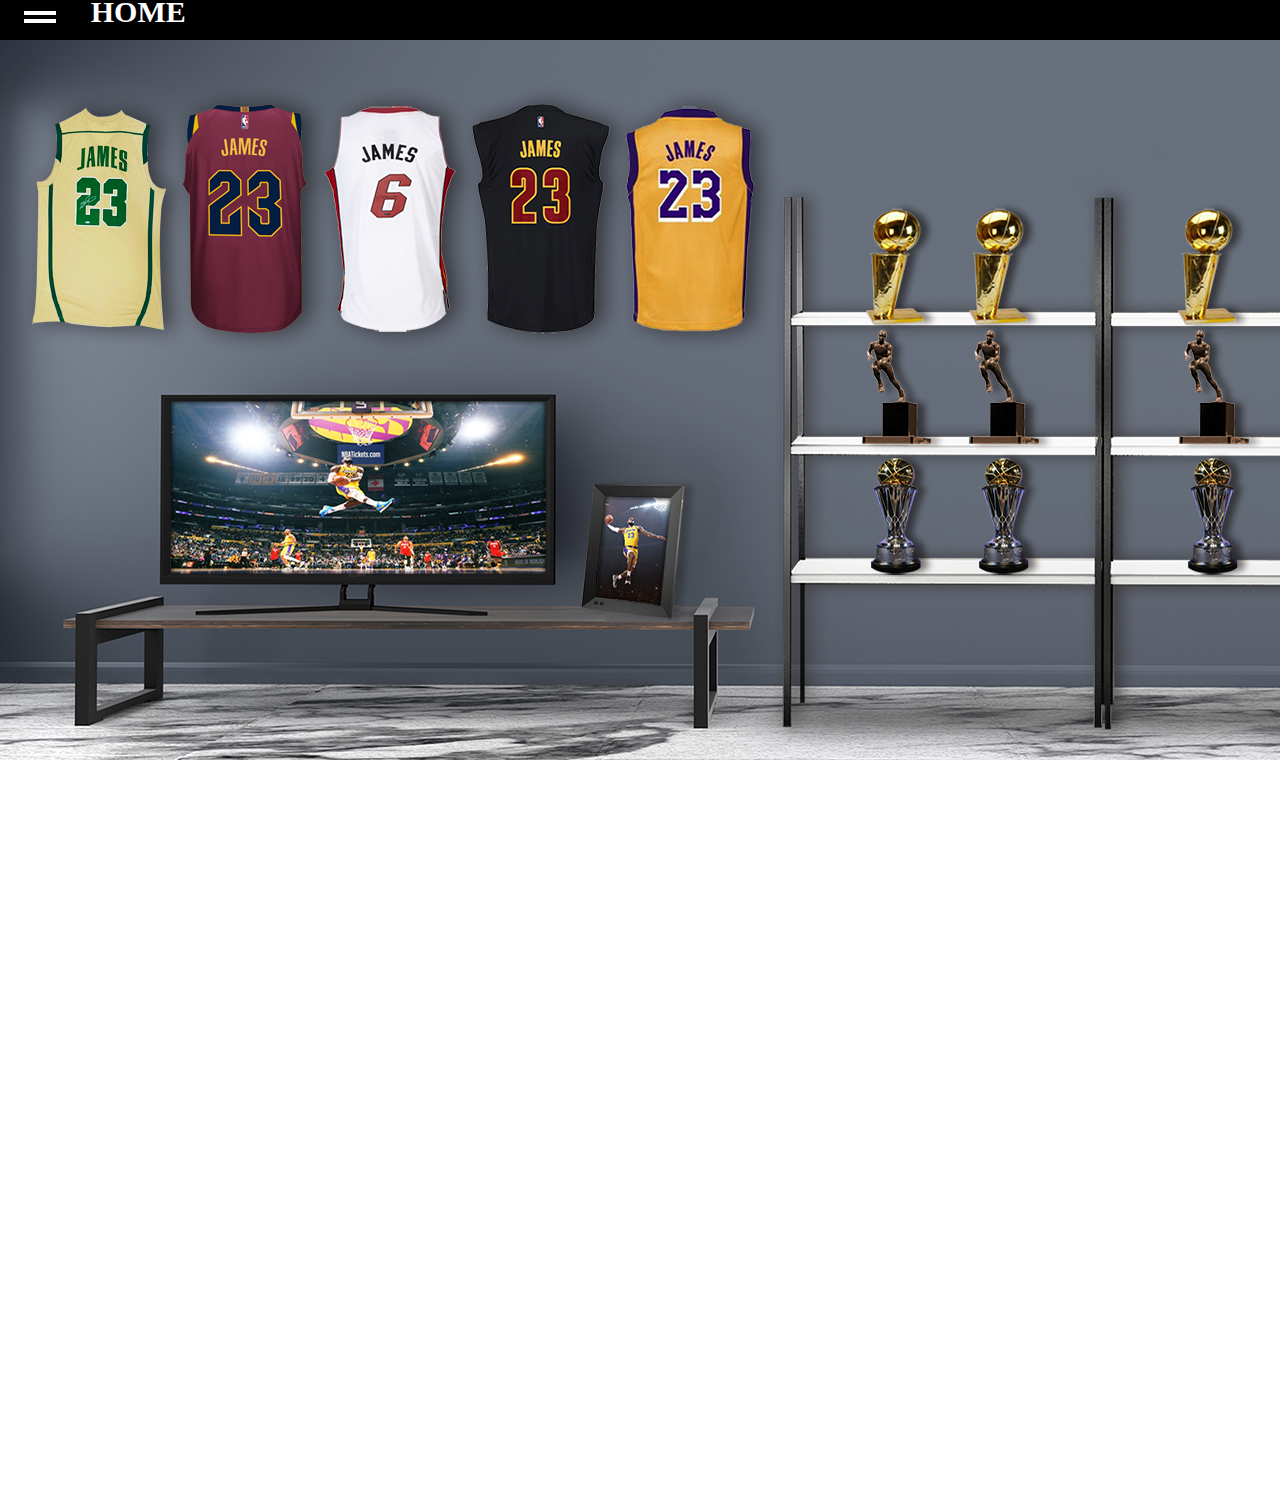
<file: Project/index.html>
<!DOCTYPE html>
<html lang="ko" >
  <head>
    <meta charset="UTF-8">
    <meta name="viewport" content="width=device-width, initial-scale=1">
    <meta name="arthor" content="KWON">
    <title>Lebron James</title>
    <link rel="stylesheet" href="style.css">
    <script src="app.js"></script>
  </head>
<body onload="myInit()">
  <input type="checkbox" id="menu-toggle"/>
  <label for="menu-toggle">
    <span></span>
  </label>

  <div class="header">
    <h2><a href="index.html">HOME</a></h2>
  </div>

  <nav id="main" class="menu-main">
    <ul class="menu">
      <li class="menu-item"><a class="menu-link" href="index.html">HOME</a></li>
      <li class="menu-item"><a class="menu-link" href="Profile/profile.html">PROFILE</a></li>
      <li class="menu-item"><a class="menu-link" href="History/history.html">HISTORY</a>
        <ul class="submenu">
          <li class="menu-item"><a class="menu-link">YOUTH</a></li>
          <li class="menu-item"><a class="menu-link">CLEVELAND #1</a></li>
          <li class="menu-item"><a class="menu-link">MIAMI HEAT</a></li>
          <li class="menu-item"><a class="menu-link">CLEVELAND #2</a></li>
          <li class="menu-item"><a class="menu-link">LA LAKERS</a></li>
        </ul>
      </li>
      <li class="menu-item"><a class="menu-link" href="Awards/awards.html">AWARDS</a></li>
      <li class="menu-item"><a class="menu-link" href="Highlights/highlights.html">HIGHLIGHTS</a>
        <ul class="submenu">
          <li class="menu-item"><a class="menu-link">2012</a></li>
          <li class="menu-item"><a class="menu-link">2013</a></li>
          <li class="menu-item"><a class="menu-link">2016</a></li>
          <li class="menu-item"><a class="menu-link">2020</a></li>
        </ul>
      </li>
    </ul>
  </nav>

  <canvas id="Canvas"></canvas>
  <img src="images/home.png" usemap="#homeMap" id="home" />
  <map id="homeMap" name="homeMap">
    <area id="history" onmouseover="myHover(this);" onmouseout="myLeave();" href="History/history.html" style="cursor:pointer" coords="17,35,773,331" shape="rect">
    <area id="highlight" onmouseover="myHover(this);" onmouseout="myLeave();" href="Highlights/highlights.html" style="cursor:pointer" coords="160,354,556,547" shape="rect">
    <area id="profile" onmouseover="myHover(this);" onmouseout="myLeave();" href="Profile/profile.html" style="cursor:pointer" coords="594,442,579,567,669,577,685,446" shape="poly">
    <area id="awards" onmouseover="myHover(this);" onmouseout="myLeave();" href="Awards/awards.html" style="cursor:pointer" coords="858,158,1361,543" shape="rect">
  </map>

</body>
</html>
</file>
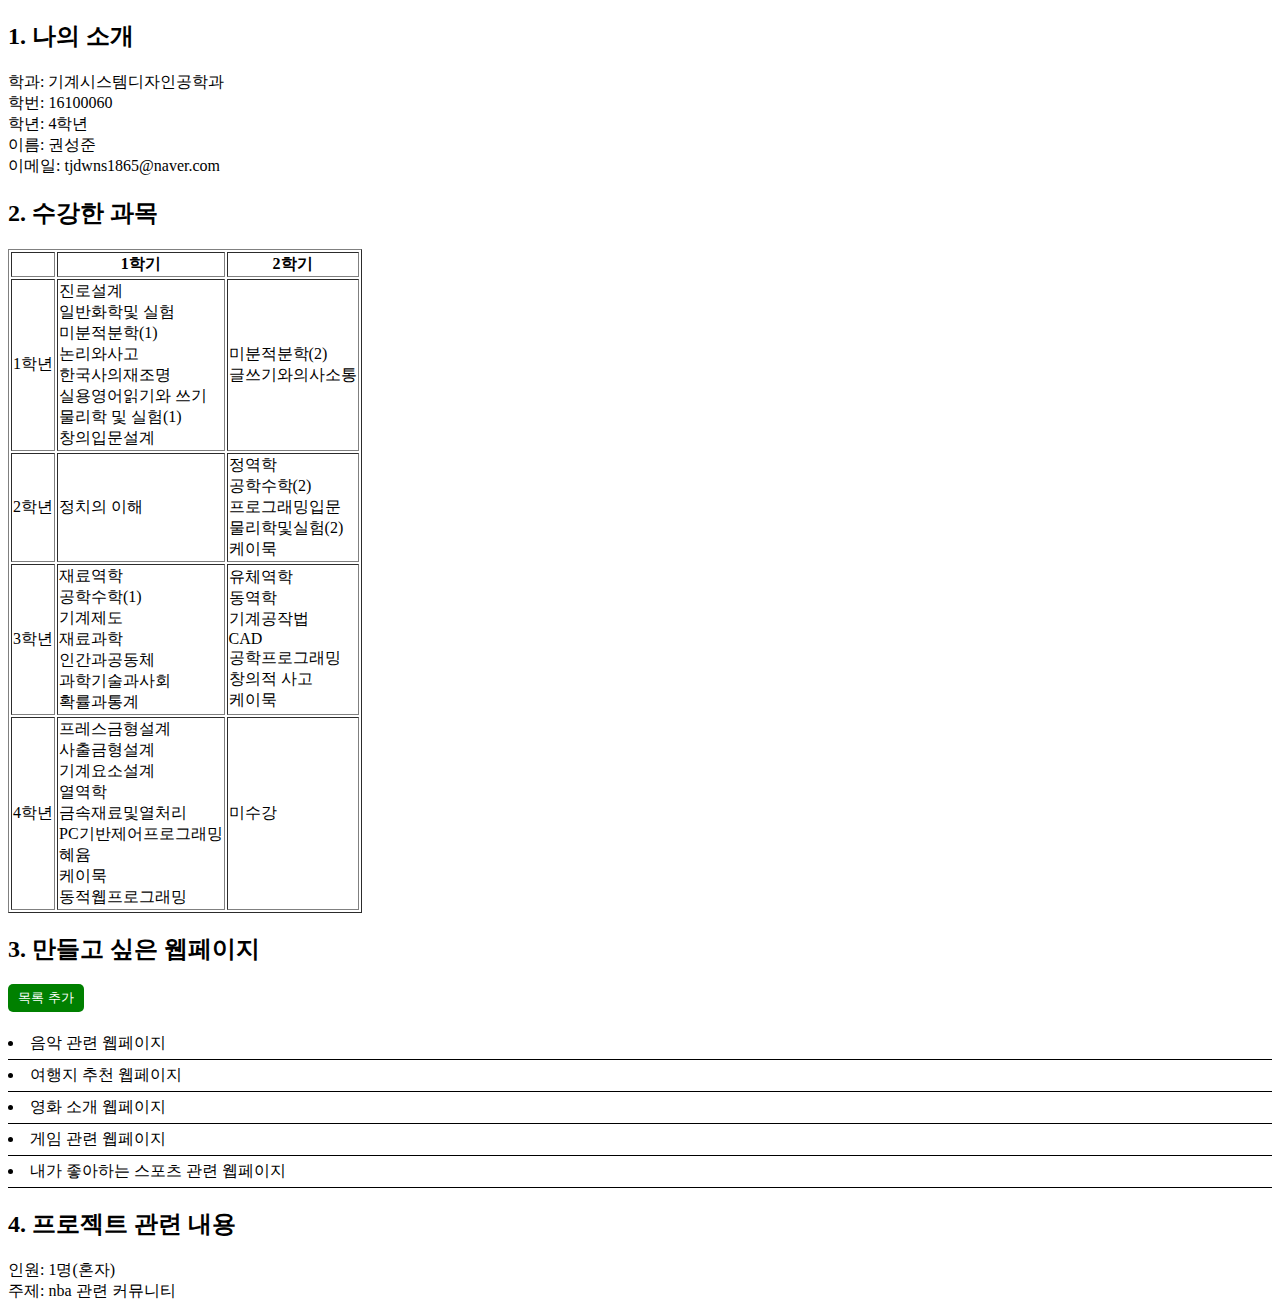
<file: Assignments/1st_assignment/index.html>
<!DOCTYPE html>
<html lang="en">
<head>
  <meta charset="utf-8">
  <title>16100060 권성준</title>
  <style>
    #addList
    {
      padding: 5px 10px; border: 0; border-radius: 5px;
      background: green; color: white;
    }
    ul{padding: 0; list-style-position: inside;}
    li{border-bottom: 1px solid black; padding: 5px 0;}
    .active{background: gray;}
  </style>
</head>
<body>
  <div>
    <h2>1. 나의 소개</h2>
    <span>학과: 기계시스템디자인공학과<br></span>
    <span>학번: 16100060<br></span>
    <span>학년: 4학년<br></span>
    <span>이름: 권성준<br></span>
    <span>이메일: tjdwns1865@naver.com<br></span>
  </div>
  <div>
    <h2>2. 수강한 과목</h2>
    <table border="1">
      <tr>
        <th></th>
        <th>1학기</th>
        <th>2학기</th>
      </tr>
      <tr>
        <td>1학년</td>
        <td>진로설계<br>일반화학및 실험<br>미분적분학(1)<br>논리와사고<br>한국사의재조명<br>실용영어읽기와 쓰기<br>물리학 및 실험(1)<br>창의입문설계</td>
        <td>미분적분학(2)<br>글쓰기와의사소통</td>
      </tr>
      <tr>
        <td>2학년</td>
        <td>정치의 이해</td>
        <td>정역학<br>공학수학(2)<br>프로그래밍입문<br>물리학및실험(2)<br>케이묵</td>
      </tr>
      <tr>
        <td>3학년</td>
        <td>재료역학<br>공학수학(1)<br>기계제도<br>재료과학<br>인간과공동체<br>과학기술과사회<br>확률과통계</td>
        <td>유체역학<br>동역학<br>기계공작법<br>CAD<br>공학프로그래밍<br>창의적 사고<br>케이묵</td>
      </tr>
      <tr>
        <td>4학년</td>
        <td>프레스금형설계<br>사출금형설계<br>기계요소설계<br>열역학<br>금속재료및열처리<br>PC기반제어프로그래밍<br>혜윰<br>케이묵<br>동적웹프로그래밍</td>
        <td>미수강</td>
      </tr>
    </table>
  </div>
  <div>
    <h2 id="pageList">3. 만들고 싶은 웹페이지</h2>
    <button id="addList">목록 추가</button>
    <ul id="List">
      <li>음악 관련 웹페이지</li>
      <li>여행지 추천 웹페이지</li>
      <li>영화 소개 웹페이지</li>
      <li>게임 관련 웹페이지</li>
      <li>내가 좋아하는 스포츠 관련 웹페이지</li>
    </ul>
  </div>
  <div>
    <h2>4. 프로젝트 관련 내용</h2>
    <span>인원: 1명(혼자)<br></span>
    <span>주제: nba 관련 커뮤니티<br></span>
  </div>
  <script>
    var page=document.getElementById('pageList');
    var list=document.getElementById('List');
    var li=document.getElementsByTagName('li');
    var btn=document.getElementById('addList');
    btn.addEventListener('click', function()
    {
      var txt=prompt('목록 입력');
      list.innerHTML+='<li>'+txt+'</li>';
    });
    list.addEventListener('click', activeItem);
    function activeItem(e)
    {
      if(e.target.nodeName=='LI')
      {
          pageList.innerHTML=e.target.innerText;
          for(var i=0; i<e.target.parentNode.children.length; i++) {e.target.parentNode.children[i].removeAttribute('class')};
          e.target.setAttribute('class', 'active');
      }
    }
  </script>
</body>
</html>
</file>
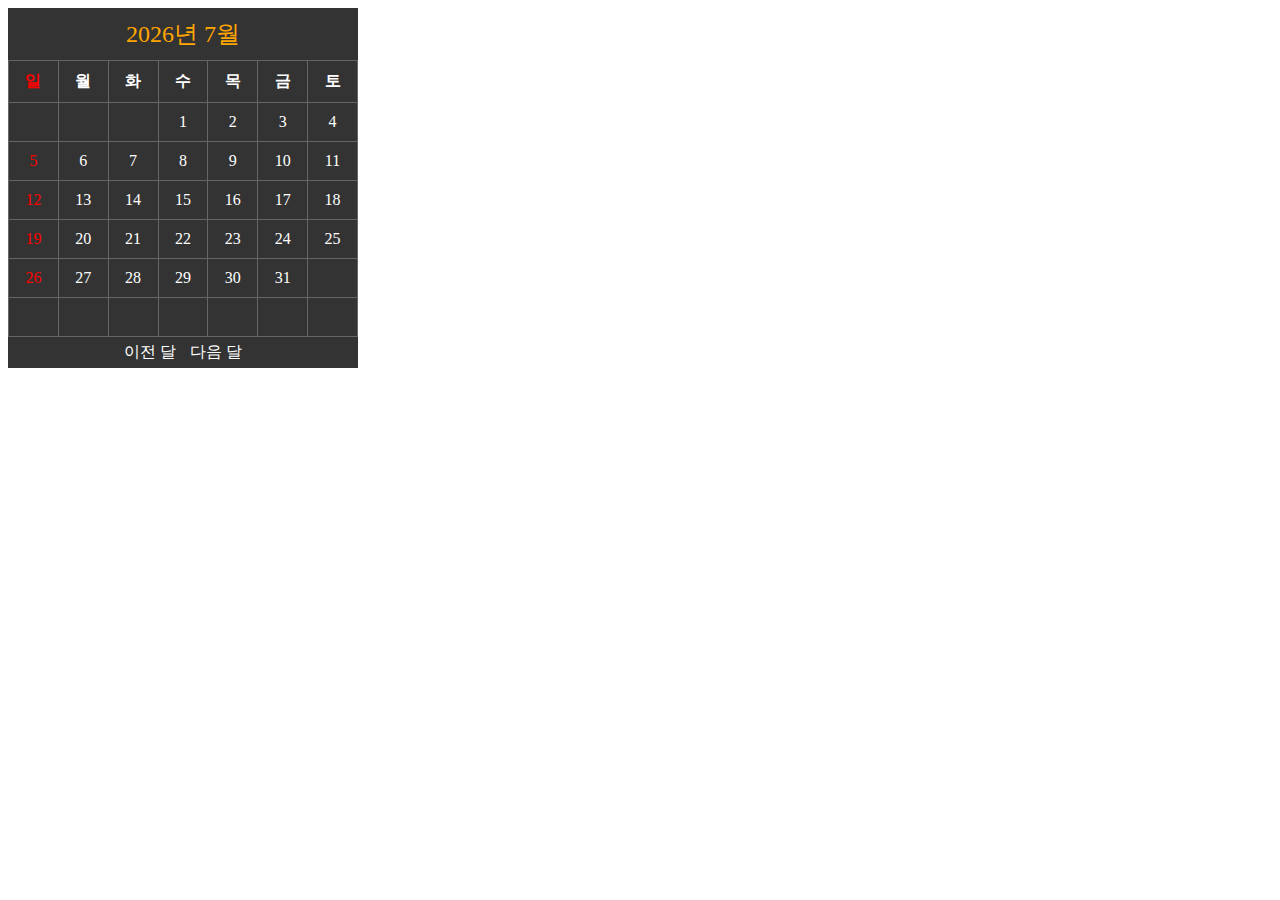
<file: Lectures/ch8/index.html>
<!DOCTYPE html>
<html lang="en">
<head>
	<meta charset="UTF-8">
	<meta name="author" content="tailofmoon">
	<title>Calendar | 자바스크립트 프로젝트북</title>
	<link rel="stylesheet" href="style.css">
</head>
<body>

<div id="calendar_wrap">
	<table id="calendar">
	  <caption>
	    <span class="year"></span>년 
	    <span class="month"></span>월 
	  </caption>
	  <tr>
	    <th>일</th><th>월</th><th>화</th><th>수</th>
	    <th>목</th><th>금</th><th>토</th>
	  </tr>
	  <tr>
	    <td>&nbsp;</td><td>&nbsp;</td>
	    <td>&nbsp;</td><td>&nbsp;</td>
	    <td>&nbsp;</td><td>&nbsp;</td>
	    <td>&nbsp;</td>
	  </tr>
	  <tr>
	    <td>&nbsp;</td>
	    <td>&nbsp;</td>
	    <td>&nbsp;</td>
	    <td>&nbsp;</td>
	    <td>&nbsp;</td>
	    <td>&nbsp;</td>
	    <td>&nbsp;</td>
	  </tr>
	  <tr>
	    <td>&nbsp;</td>
	    <td>&nbsp;</td>
	    <td>&nbsp;</td>
	    <td>&nbsp;</td>
	    <td>&nbsp;</td>
	    <td>&nbsp;</td>
	    <td>&nbsp;</td>
	  </tr>
	  <tr>
	    <td>&nbsp;</td>
	    <td>&nbsp;</td>
	    <td>&nbsp;</td>
	    <td>&nbsp;</td>
	    <td>&nbsp;</td>
	    <td>&nbsp;</td>
	    <td>&nbsp;</td>
	  </tr>
	  <tr>
	    <td>&nbsp;</td>
	    <td>&nbsp;</td>
	    <td>&nbsp;</td>
	    <td>&nbsp;</td>
	    <td>&nbsp;</td>
	    <td>&nbsp;</td>
	    <td>&nbsp;</td>
	  </tr>
	  <tr>
	    <td>&nbsp;</td>
	    <td>&nbsp;</td>
	    <td>&nbsp;</td>
	    <td>&nbsp;</td>
	    <td>&nbsp;</td>
	    <td>&nbsp;</td>
	    <td>&nbsp;</td>
	  </tr>
	</table>

	<a href="#" id="prev">이전 달</a>
	<a href="#" id="next">다음 달</a>
</div> 

<script src="app.js"></script>

</body>
</html>
</file>
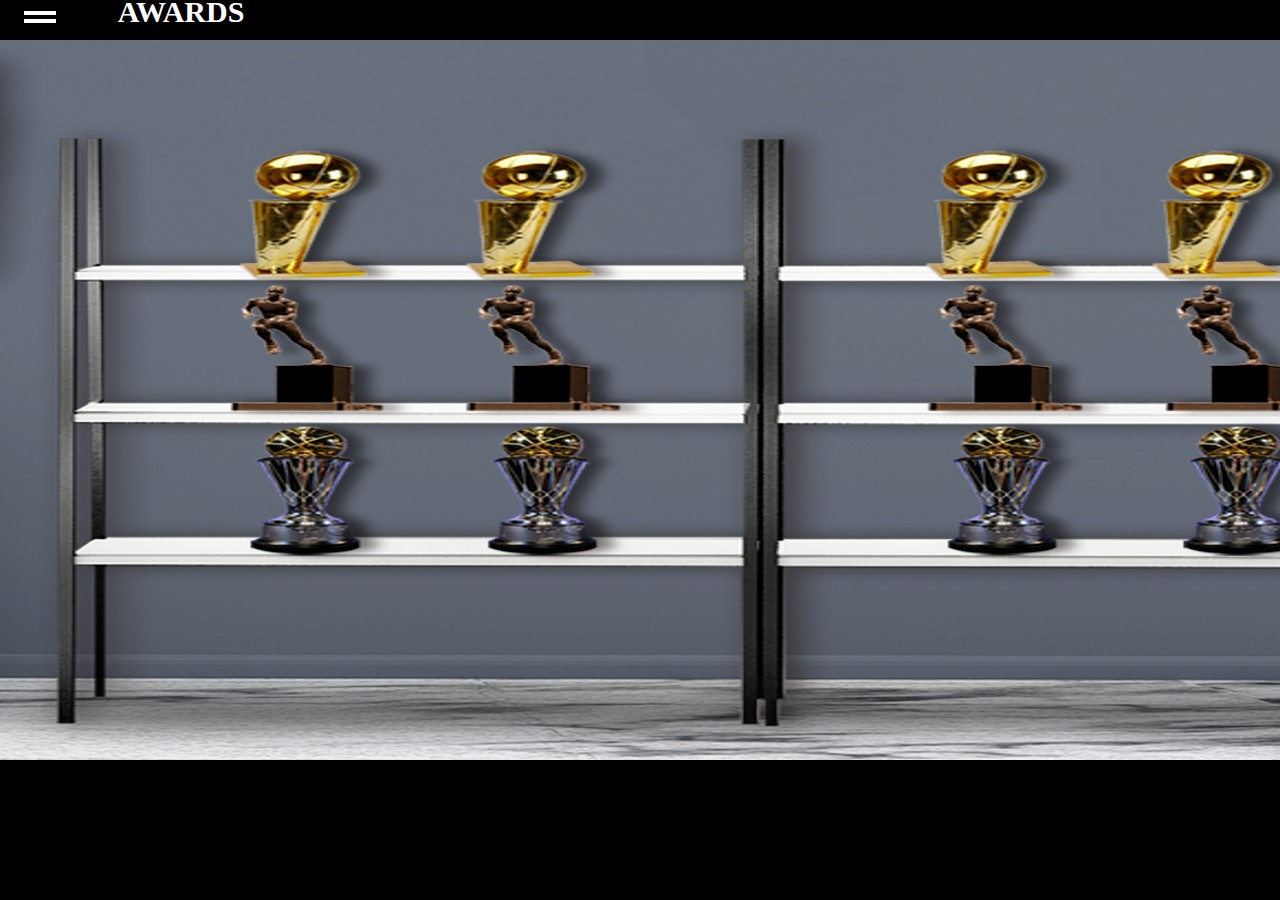
<file: Project/Awards/awards.html>
<!DOCTYPE html>
<html lang="ko" >
  <head>
    <meta charset="UTF-8">
    <meta name="viewport" content="width=device-width, initial-scale=1">
    <meta name="arthor" content="KWON">
    <title>Lebron James</title>
    <link rel="stylesheet" href="awardsStyle.css">
  </head>
<body onload="myInit()">
  <input type="checkbox" id="menu-toggle"/>
  <label for="menu-toggle">
    <span></span>
  </label>

  <div class="header">
    <h2><a href="awards.html">AWARDS</a></h2>
  </div>

  <nav id="main" class="menu-main">
    <ul class="menu">
      <li class="menu-item"><a class="menu-link" href="../index.html">HOME</a></li>
      <li class="menu-item"><a class="menu-link" href="../Profile/profile.html">PROFILE</a></li>
      <li class="menu-item"><a class="menu-link" href="../History/history.html">HISTORY</a>
        <ul class="submenu">
          <li class="menu-item"><a class="menu-link">YOUTH</a></li>
          <li class="menu-item"><a class="menu-link">CLEVELAND #1</a></li>
          <li class="menu-item"><a class="menu-link">MIAMI HEAT</a></li>
          <li class="menu-item"><a class="menu-link">CLEVELAND #2</a></li>
          <li class="menu-item"><a class="menu-link">LA LAKERS</a></li>
        </ul>
      </li>
      <li class="menu-item"><a class="menu-link" href="awards.html">AWARDS</a></li>
      <li class="menu-item"><a class="menu-link" href="../Highlights/highlights.html">HIGHLIGHTS</a>
        <ul class="submenu">
          <li class="menu-item"><a class="menu-link">2012</a></li>
          <li class="menu-item"><a class="menu-link">2013</a></li>
          <li class="menu-item"><a class="menu-link">2016</a></li>
          <li class="menu-item"><a class="menu-link">2020</a></li>
        </ul>
      </li>
    </ul>
  </nav>

  <canvas id="Canvas"></canvas>
  <img src="../images/awards.png" usemap="#awardsMap" id="awards" />
  <map name="awardsMap" id="awardsMap">
    <area class="awards" shape="rect" onmouseover="myHover(this);" onmouseout="myLeave();" onclick="modal_open()" coords="199,38,1349,599" style="cursor:pointer">
  </map>

  <div id="modal">
    <div id="modalAwards">
  	<h1>Awards</h1>
    <table class="tb">
    <thead>
      <tr>
        <td class="tb-1">NBA 챔피언</td>
        <td class="tb-2">4회 (2012-2013, 2016, 2020)</td>
      </tr>
    </thead>
    <tbody>
      <tr>
        <td class="tb-1">NBA 파이널 MVP</td>
        <td class="tb-2">4회 (2012-2013, 2016, 2020)</td>
      </tr>
      <tr>
        <td class="tb-1">NBA 정규시즌 MVP</td>
        <td class="tb-2">4회 (2009-2010, 2012-2013)</td>
      </tr>
      <tr>
        <td class="tb-1">올-NBA 퍼스트팀</td>
        <td class="tb-2">13회 (2006, 2008-2018, 2020)</td>
      </tr>
      <tr>
        <td class="tb-1">올-NBA 세컨드팀</td>
        <td class="tb-2">3회 (2005, 2007, 2021)</td>
      </tr>
      <tr>
        <td class="tb-1">올-NBA 서드 팀</td>
        <td class="tb-2">1회 (2019)</td>
      </tr>
      <tr>
        <td class="tb-1">올-디펜시브 퍼스트팀</td>
        <td class="tb-2">5회 (2009-2013)</td>
      </tr>
      <tr>
        <td class="tb-1">올-디펜시브 세컨드팀</td>
        <td class="tb-2">1회 (2014)</td>
      </tr>
      <tr>
        <td class="tb-1">올해의 신인상</td>
        <td class="tb-2">1회 (2004)</td>
      </tr>
      <tr>
        <td class="tb-1">올-루키 퍼스트팀</td>
        <td class="tb-2">1회 (2004)</td>
      </tr>
      <tr>
        <td class="tb-1">올해의 득점왕</td>
        <td class="tb-2">1회 (2008)</td>
      </tr>
      <tr>
        <td class="tb-1">올해의 어시스트왕</td>
        <td class="tb-2">1회 (2020)</td>
      </tr>
      <tr>
        <td class="tb-1">NBA 올스타</td>
        <td class="tb-2">17회 (2005-2021)</td>
      </tr>
      <tr>
        <td class="tb-1">NBA 올스타전 MVP</td>
        <td class="tb-2">3회 (2006, 2008, 2018)</td>
      </tr>
      <tr>
        <td class="tb-1">네이스미스 선정 올해의 선수상</td>
        <td class="tb-2">1회 (2003)</td>
      </tr>
      <tr>
        <td class="tb-1">올해의 스포츠 인물(스포츠 일러스트레이티드)</td>
        <td class="tb-2">3회 (2012, 2016, 2020)</td>
      </tr>
      <tr>
        <td class="tb-3" colspan="2"><span style="font-weight:bold">2006 FIBA 세계 선수권 대회</span> 동메달</td>
      </tr>
      <tr>
        <td class="tb-3" colspan="2"><span style="font-weight:bold">2004 아테네 올림픽</span> 동메달<br><span style="font-weight:bold">2008 베이징 올림픽</span> 금메달<br><span style="font-weight:bold">2012 런던 올림픽</span> 금메달</td>
      </tr>
    </tbody>
    </table>
  </div>
  <div class="btn-close" onclick="modal_close()">X</div>
  </div>
  <script src="awardsApp.js"></script>
</body>
</html>
</file>
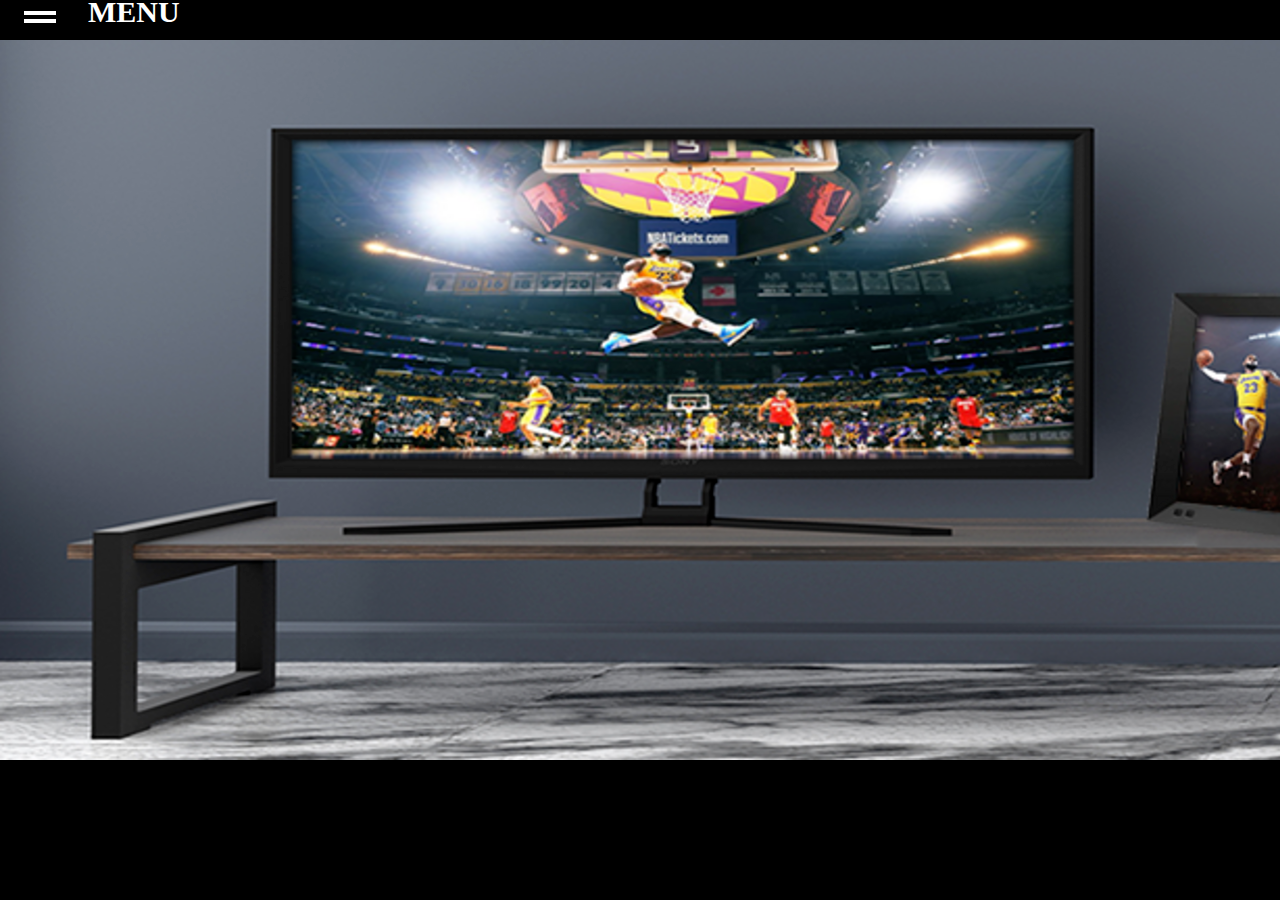
<file: Project/Highlights/highlights.html>
<!DOCTYPE html>
<html lang="ko" >
  <head>
    <meta charset="UTF-8">
    <meta name="viewport" content="width=device-width, initial-scale=1">
    <meta name="arthor" content="KWON">
    <title>Lebron James</title>
    <link rel="stylesheet" href="highlightsStyle.css">
  </head>
<body onload="myInit()">
  <input type="checkbox" id="menu-toggle"/>
  <label for="menu-toggle">
    <span></span>
  </label>

  <div class="header">
    <h2><a href="../index.html">MENU</a></h2>
  </div>

  <nav id="main" class="menu-main">
    <ul class="menu">
      <li class="menu-item"><a class="menu-link" href="../index.html">HOME</a></li>
      <li class="menu-item"><a class="menu-link" href="../Profile/profile.html">PROFILE</a></li>
      <li class="menu-item"><a class="menu-link" href="../History/history.html">HISTORY</a>
        <ul class="submenu">
          <li class="menu-item"><a class="menu-link" href="#">1984-2003</a></li>
          <li class="menu-item"><a class="menu-link" href="#">2003-2010</a></li>
          <li class="menu-item"><a class="menu-link" href="#">2010-2014</a></li>
          <li class="menu-item"><a class="menu-link" href="#">2014-2018</a></li>
          <li class="menu-item"><a class="menu-link" href="#">2018-</a></li>
        </ul>
      </li>
      <li class="menu-item"><a class="menu-link" href="../Awards/awards.html">AWARDS</a>
        <ul class="submenu">
          <li class="menu-item"><a class="menu-link" href="#">CLEVELAND CAVALIERS</a></li>
          <li class="menu-item"><a class="menu-link" href="#">MIAMI HEATS</a></li>
          <li class="menu-item"><a class="menu-link" href="#">LA LAKERS</a></li>
        </ul>
      </li>
      <li class="menu-item"><a class="menu-link" href="highlights.html">HIGHLIGHTS</a>
        <ul class="submenu">
          <li class="menu-item"><a class="menu-link" href="#">2012</a></li>
          <li class="menu-item"><a class="menu-link" href="#">2013</a></li>
          <li class="menu-item"><a class="menu-link" href="#">2016</a></li>
          <li class="menu-item"><a class="menu-link" href="#">2020</a></li>
        </ul>
      </li>
    </ul>
  </nav>

  <canvas id="Canvas"></canvas>
  <img src="../images/highlights.png" usemap="#highlightsMap" id="highlights" />
  <map id="highlightsMap" name="highlightsMap">
    <area class="highlights" onmouseover="myHover(this);" onmouseout="myLeave();" href="#" onclick="modal_open(1)" style="cursor:pointer" coords="269,86,1095,440" shape="rect">
  </map>

  <div id="block"></div>

  <div id="modal">
    <figure>
      <div class="active">
        <iframe src="https://www.youtube.com/embed/Hh7llhlYZIY" title="YouTube video player" frameborder="0" allow="accelerometer; autoplay; clipboard-write; encrypted-media; gyroscope; picture-in-picture" allowfullscreen></iframe>
      </div>
      <div>
        <iframe src="https://www.youtube.com/embed/vZldJ5ocm5g" title="YouTube video player" frameborder="0" allow="accelerometer; autoplay; clipboard-write; encrypted-media; gyroscope; picture-in-picture" allowfullscreen></iframe>"
      </div>
      <div>
        <iframe class="video2016" src="https://www.youtube.com/embed/8iw-qkYDp4g" title="YouTube video player" frameborder="0" allow="accelerometer; autoplay; clipboard-write; encrypted-media; gyroscope; picture-in-picture" allowfullscreen></iframe>
        <iframe class="video2016" src="https://www.youtube.com/embed/ko2J45CEub8" title="YouTube video player" frameborder="0" allow="accelerometer; autoplay; clipboard-write; encrypted-media; gyroscope; picture-in-picture" allowfullscreen></iframe>
      </div>
      <div>
        <iframe src="https://www.youtube.com/embed/FASrK4wAXZc" title="YouTube video player" frameborder="0" allow="accelerometer; autoplay; clipboard-write; encrypted-media; gyroscope; picture-in-picture" allowfullscreen></iframe>
      </div>
    </figure>
    <div class="indicator">
      <button onclick="change_div(this.innerHTML)">1</button>
    	<button onclick="change_div(this.innerHTML)">2</button>
    	<button onclick="change_div(this.innerHTML)">3</button>
      <button onclick="change_div(this.innerHTML)">4</button>
    </div>
  	<div class="btn-close" onclick="modal_close()">X</div>
  </div>
  <script src="highlightsApp.js"></script>
</body>
</html>
</file>
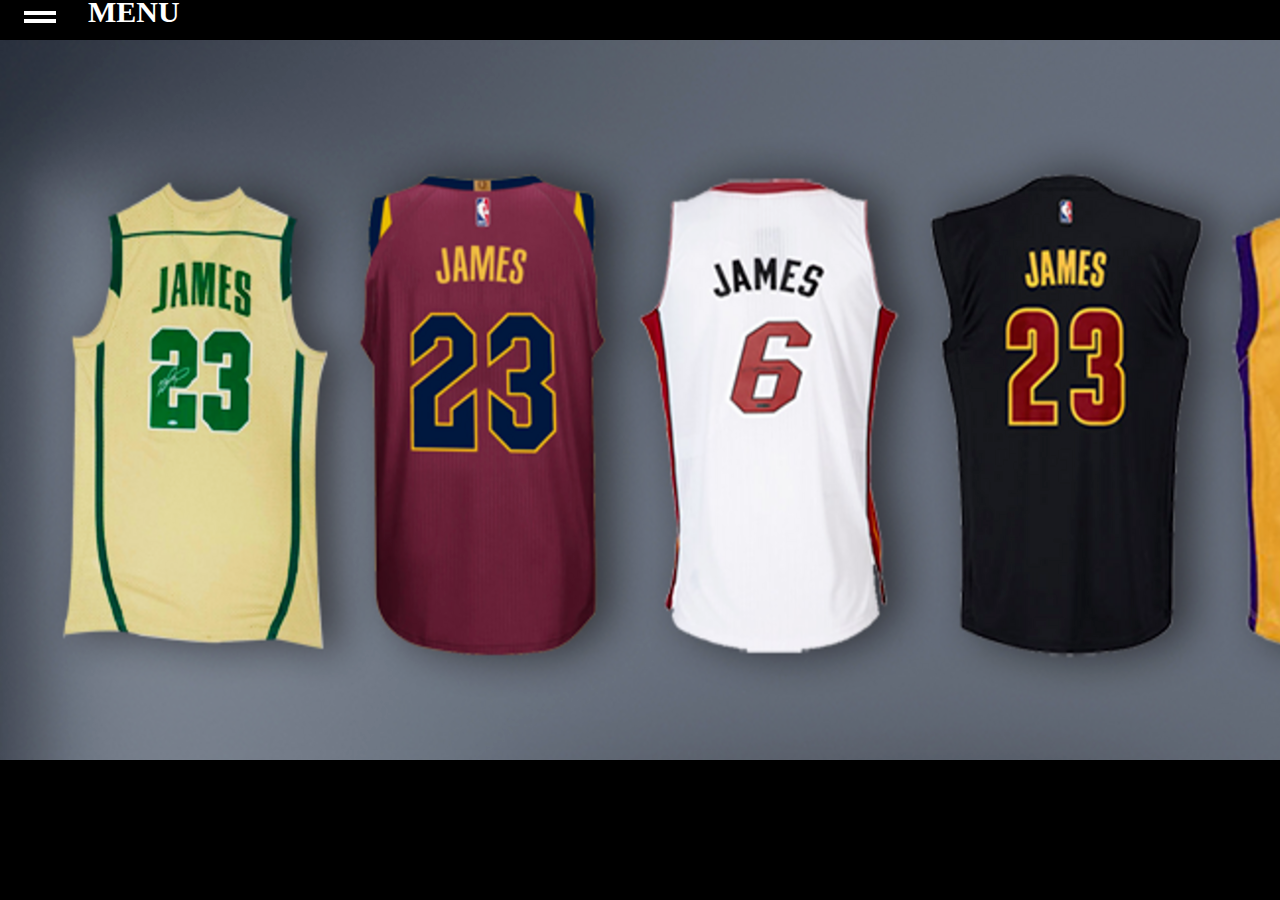
<file: Project/History/history.html>
<!DOCTYPE html>
<html lang="ko" >
  <head>
    <meta charset="UTF-8">
    <meta name="viewport" content="width=device-width, initial-scale=1">
    <meta name="arthor" content="KWON">
    <title>Lebron James</title>
    <link rel="stylesheet" href="historyStyle.css">
  </head>
<body onload="myInit()">
  <input type="checkbox" id="menu-toggle"/>
  <label for="menu-toggle">
    <span></span>
  </label>

  <div class="header">
    <h2><a href="../index.html">MENU</a></h2>
  </div>

  <nav id="main" class="menu-main">
    <ul class="menu">
      <li class="menu-item"><a class="menu-link" href="../index.html">HOME</a></li>
      <li class="menu-item"><a class="menu-link" href="../Profile/profile.html">PROFILE</a></li>
      <li class="menu-item"><a class="menu-link" href="history.html">HISTORY</a>
        <ul class="submenu">
          <li class="menu-item"><a class="menu-link" href="#">1984-2003</a></li>
          <li class="menu-item"><a class="menu-link" href="#">2003-2010</a></li>
          <li class="menu-item"><a class="menu-link" href="#">2010-2014</a></li>
          <li class="menu-item"><a class="menu-link" href="#">2014-2018</a></li>
          <li class="menu-item"><a class="menu-link" href="#">2018-</a></li>
        </ul>
      </li>
      <li class="menu-item"><a class="menu-link" href="../Awards/awards.html">AWARDS</a>
        <ul class="submenu">
          <li class="menu-item"><a class="menu-link" href="#">CLEVELAND CAVALIERS</a></li>
          <li class="menu-item"><a class="menu-link" href="#">MIAMI HEATS</a></li>
          <li class="menu-item"><a class="menu-link" href="#">LA LAKERS</a></li>
        </ul>
      </li>
      <li class="menu-item"><a class="menu-link" href="../Highlights/highlights.html">HIGHLIGHTS</a>
        <ul class="submenu">
          <li class="menu-item"><a class="menu-link" href="#">2012</a></li>
          <li class="menu-item"><a class="menu-link" href="#">2013</a></li>
          <li class="menu-item"><a class="menu-link" href="#">2016</a></li>
          <li class="menu-item"><a class="menu-link" href="#">2020</a></li>
        </ul>
      </li>
    </ul>
  </nav>

  <canvas id="Canvas"></canvas>
  <img src="../images/history.png" usemap="#historyMap" id="history" />
  <map id="historyMap" name="historyMap">
    <area class="highschool" onmouseover="myHover(this);" onmouseout="myLeave();" href="#" onclick="modal_open(1)" style="cursor:pointer" coords="191,161,154,283,145,591,210,584,256,594,308,596,372,594,418,602,422,297,391,161,329,129,256,125" shape="poly">
    <area class="miami" onmouseover="myHover(this);" onmouseout="myLeave();" href="#" onclick="modal_open(2)" style="cursor:pointer" coords="497,149,464,268,493,579,529,599,576,612,637,613,687,599,723,567,732,264,701,147,641,125,555,125" shape="poly">
    <area class="cleveland" onmouseover="myHover(this);" onmouseout="myLeave();" href="#" onclick="modal_open(3)" style="cursor:pointer" coords="774,174,785,296,806,589,841,605,892,617,943,617,993,610,1030,589,1046,295,1059,171,950,128,889,127" shape="poly">
    <area class="la" onmouseover="myHover(this);" onmouseout="myLeave();" href="#" onclick="modal_open(4)" style="cursor:pointer" coords="1097,184,1097,297,1112,591,1153,603,1208,609,1261,610,1310,605,1347,589,1362,293,1357,175,1277,135,1229,125,1179,137" shape="poly">
  </map>

  <div id="block"></div>

  <div id="modal">
    <figure>
      <div class="active" id="history1">
  	     <h1 class="historyhead">어린 시절</h1><br>
  	     <p>&nbsp;&nbsp;오하이오 주 애크런에서 태어났다. 제임스의 어머니 글로리아는 16살 때 제임스를 낳았고, 아버지 없이 르브론을 키워야 했기에 르브론은 매우 가난한 유년 시절을 보냈다.
           그런 르브론의 딱한 사정을 눈여겨 본 것이 초등학교 친구의 아버지인 프랭크 워커였다.
           워커는 글로리아가 생활 기반을 마련하는 동안 르브론을 키워주기로 했다.
           르브론은 처음으로 규칙적이고 안정적인 삶을 경험했고, 워커의 다른 자녀와 함께 가정교육을 받게 된다.<br><br>
           <img id="highschool" src="../images/highschool.png"><br>
           &nbsp;&nbsp;르브론이 농구에 엄청난 재능이 있다는 사실을 안 워커는 그를 농구 스쿨에 보내 제대로 농구를 배우게 했고, 르브론은 여기서 시언 코튼, 드류 조이스 3세, 윌리 맥기 등의 친구들과 훗날 고등학교 은사들을 만나게 된다.
           고등학교에 진학할 무렵, 르브론은 세인트 빈센트-세인트 메리 고등학교에 입학했다.
           애크런에서 농구 잘하는 흑인 학생은 부틀 고등학교에 가는 것이 관례였지만 부틀에서는 함께 농구하던 친구를 거절했고 친구와 계속 농구를 하고 싶었던 르브론은 세인트 빈센트-세인트 메리 입학을 결정한다.
           세인트 빈센트-세인트 메리는 농구에서는 완전히 무명인 학교였다.
           르브론과 친구들은 빈센트-세인트 메리를 1984년 이후 처음으로 주 챔피언으로 이끄는 것을 시작으로 엄청난 활약을 하며 지역을 들썩이게 만들었다.
           점점 몸이 자라던 르브론의 기량은 이미 고등학생을 초월한 수준이었다.
           르브론 제임스가 한창 고등학교에서 뛸 시기에 당장 NBA에 가도 주전으로 뛸 수 있다는 평이었고, 실제로 고등학교 때 받을 수 있는 상이란 상을 다 휩쓸었다.
           친구와 함께하기 위해 농구 명문을 포기하고 무명 팀에 입학하여 그 팀을 전국 최강으로 만드는 만화 같은 이야기에 언론의 주목도는 엄청났다.
           르브론은 고등학생 때부터 어지간한 프로선수들 정도의 관심을 받았다. 르브론을 중계하기 위해 이례적으로 13년 만에 고등학생 농구 시합이 미전역으로 방송될 정도였다.
           그리고, 2003년 드래프트 1픽으로 클리블랜드 캐벌리어스에 지명되면서 르브론은 NBA 선수가 되었다.
         </p>
      </div>
      <div id="history2">
        <h1 class="historyhead1">클리블랜드 1기</h1><br>
        <p>
        <h2 class="historyhead2">2003/2004 시즌</h2>
        2003년 드래프트 유망주 중 제임스는 단연 스포트라이트를 독식했다.
        클리블랜드는 오랜만에 찾아온 오하이오 주 출생의 프렌차이즈 스타인 제임스를 애지중지 아꼈다.
        팀 로스터 구성도 제임스의 입맛에 맞게 구성해주었고, 제임스가 언론에 공격을 받는다 싶으면 아낌없이 실드를 쳐주었다.
        또 팀은 르브론 제임스가 프로에 잘 적응하게 하기 위해 03-04시즌 인성을 중시하는 폴 실라스를 감독으로 선임했다.
        제임스를 위주로 팀이 돌아가는 것을 탐탁치 않게 여기던 리키 데이비스를 트레이드시키기도 했다.
        제임스도 좋은 플레이로 보답했고, 지역봉사를 통해 팬들과 호흡했다.
        르브론은 03-04 시즌 20.9득점 5.5리바 5.9어시스트를 기록하면서 신인상을 수상한다.
        우승은커녕 플레이오프 진출도 잘 하지 못하던 팀을 이후 일약 우승 후보 팀으로 만들었다.
        데뷔 시즌의 성과는 상당해서 직전시즌 17승 65패를 했던 팀이 35승 47패로 많은 승수를 차지하게 되었다.<br><br>
        시즌 성적<br>
        79경기 39.6분 20.9득점 5.5리바운드 5.9어시스트 1.6스틸<br><br><br>

        <h2 class="historyhead2">2004/2005 시즌</h2>
        04-05 시즌으로 들어가기 직전 팀에서 중추적 역할을 하던 파워포워드 카를로스 부저의 배신 사건으로 인해서 팀 코어를 한순간에 잃어버리는 사건이 일어난다.
        어수선한 상황이었으나 04-05 시즌은 오히려 직전 시즌보다 더 강한팀으로 거듭난다.
        르브론의 능력이 작년 시즌에 비해서 일취월장했기 때문이다.
        다소 어리숙했던 돌파 마무리 능력이 리그 최정상급으로 발전했고, 정확해진 3점슛, 야투율이 무려 5% 가까이 증가해서 득점력이 크게 올랐다.
        만 20세 나이로 역대 최연소 트리플더블 기록하고 최연소 All-nba 세컨팀에 선정되었으며 팀 성적도 42승 40패로 5할 승률을 이끌었다.
        만 20세의 선수가 이런 어마어마한 시즌을 보내니 당시의 반응은 굉장히 센세이션했다.<br><br>
        시즌 성적<br>
        80경기 42.3분 27.2득점 7.4리바운드 7.2어시스트 2.2스틸<br><br><br>

        <h2 class="historyhead2">2005/2006 시즌</h2>
        05-06시즌 부터는 리그를 대표하는 선수가 된다.
        시즌 중간에는 만 21세 나이로 올스타 MVP를 수상하는데 리그 최연소 기록이다.
        팀은 50승 32패로 성적을 대폭 끌어올렸다.<br><br>
        시즌 성적<br>
        79경기 42.5분 31.4득점 7.0리바운드 6.6어시스트 1.6스틸<br><br><br>

        <h2 class="historyhead2">2006/2007 시즌</h2>
        06-07 시즌엔 동부 컨퍼런스 우승을 경험하게 된다.
        당시 동부 컨퍼런스의 상대는 이제 내리막길이긴 했지만 막강한 수비력으로 2000년대를 지배하던 디트로이트 피스톤즈였다.
        반면에 클리블랜드는 르브론을 제외하고는 어정쩡한 멤버 그 자체였다.
        그러나 이 당시 르브론은 경이로운 수준의 활약으로 당대 최강팀의 수비를 완전히 박살내버렸고, 팀을 NBA 파이널로 인도하였다.
        이 당시 르브론의 퍼포먼스에 대해 농구 팬들이 외계인에 빗대며 디트로이트 침공이라 표현한다.
        엄청난 활약을 하며 파이널로 팀을 인도한 르브론이였지만, 파이널에서 기다리고 있던 상대는 왕조를 이룬 최강의 팀 샌안토니오 스퍼스였다.
        스퍼스엔 NBA 역대 최고의 파워포워드 팀 던컨, 슈퍼 식스맨 마누 지노빌리, 탑클래스 PG 토니 파커 이른바 빅3가 기다리고 있었고 시리즈 내내 클리블랜드는 완벽하게 패하고 말았다.
        클리블랜드가 믿을 수 있는 건 르브론 밖에 없었지만 그 당시만 해도 돌파 외에는 별다른 공격 수단이 없었던 르브론은 샌안토니오의 수비에 막히자 별다른 수도 써보지 못했다.
        결국 이 파이널은 역사상 가장 일방적으로 끝난 시리즈가 되었으며, 클리블랜드도 르브론도 아무것도 해보지 못하고 0:4로 박살이 나버렸다.<br><br>
        시즌 성적<br>
        78경기 40.9분 27.3득점 6.7리바운드 6.0어시스트 1.6스틸<br><br><br>

        <h2 class="historyhead2">2007/2008 시즌</h2>
        </p>
      </div>
    </figure>
    <div class="indicator">
      <button onclick="change_div(this.innerHTML)">1</button>
    	<button onclick="change_div(this.innerHTML)">2</button>
    	<button onclick="change_div(this.innerHTML)">3</button>
      <button onclick="change_div(this.innerHTML)">4</button>
    </div>
  	<div class="btn-close" onclick="modal_close()">X</div>
  </div>
  <script src="historyApp.js"></script>
</body>
</html>
</file>
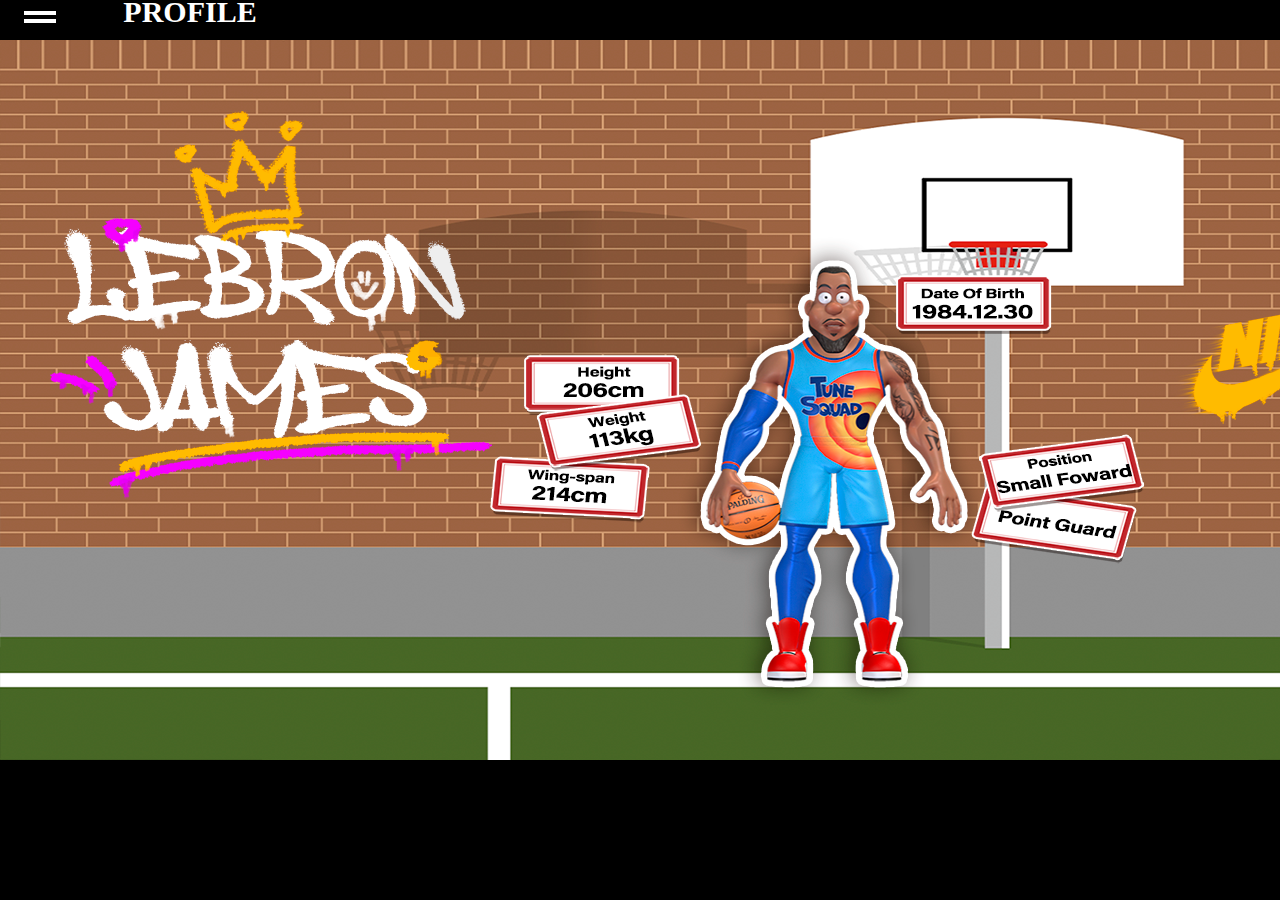
<file: Project/Profile/profile.html>
<!DOCTYPE html>
<html lang="ko" >
  <head>
    <meta charset="UTF-8">
    <meta name="viewport" content="width=device-width, initial-scale=1">
    <meta name="arthor" content="KWON">
    <title>Lebron James</title>
    <link rel="stylesheet" href="profileStyle.css">
  </head>
<body onload="myInit()">
  <input type="checkbox" id="menu-toggle"/>
  <label for="menu-toggle">
    <span></span>
  </label>

  <div class="header">
    <h2><a href="profile.html">PROFILE</a></h2>
  </div>

  <nav id="main" class="menu-main">
    <ul class="menu">
      <li class="menu-item"><a class="menu-link" href="../index.html">HOME</a></li>
      <li class="menu-item"><a class="menu-link" href="profile.html">PROFILE</a></li>
      <li class="menu-item"><a class="menu-link" href="../History/history.html">HISTORY</a>
        <ul class="submenu">
          <li class="menu-item"><a class="menu-link">YOUTH</a></li>
          <li class="menu-item"><a class="menu-link">CLEVELAND #1</a></li>
          <li class="menu-item"><a class="menu-link">MIAMI HEAT</a></li>
          <li class="menu-item"><a class="menu-link">CLEVELAND #2</a></li>
          <li class="menu-item"><a class="menu-link">LA LAKERS</a></li>
        </ul>
      </li>
      <li class="menu-item"><a class="menu-link" href="../Awards/awards.html">AWARDS</a></li>
      <li class="menu-item"><a class="menu-link" href="../Highlights/highlights.html">HIGHLIGHTS</a>
        <ul class="submenu">
          <li class="menu-item"><a class="menu-link">2012</a></li>
          <li class="menu-item"><a class="menu-link">2013</a></li>
          <li class="menu-item"><a class="menu-link">2016</a></li>
          <li class="menu-item"><a class="menu-link">2020</a></li>
        </ul>
      </li>
    </ul>
  </nav>

  <canvas id="Canvas"></canvas>
  <img src="../images/profile.png" usemap="#profileMap" id="profile" />
  <map name="profileMap" id="profileMap">
    <area shape="rect" onmouseover="myHover(this);" onmouseout="myLeave();" coords="900,237,1050,290" style="cursor:pointer">
    <area shape="rect" onmouseover="myHover(this);" onmouseout="myLeave();" coords="1518,718,1520,720" style="cursor:pointer">
    <area shape="poly" onmouseover="myHover(this);" onmouseout="myLeave();" coords="523,315,524,371,553,371,679,355,678,315" style="cursor:pointer">
    <area shape="poly" onmouseover="myHover(this);" onmouseout="myLeave();" coords="538,376,554,427,700,405,685,355" style="cursor:pointer">
    <area shape="poly" onmouseover="myHover(this);" onmouseout="myLeave();" coords="496,416,546,420,552,429,592,423,646,426,641,480,492,470" style="cursor:pointer">
    <area shape="poly" onmouseover="myHover(this);" onmouseout="myLeave();" coords="981,416,997,466,1141,446,1128,395" style="cursor:pointer">
    <area shape="poly" onmouseover="myHover(this);" onmouseout="myLeave();" coords="986,445,995,468,1071,458,1135,469,1118,518,975,496" style="cursor:pointer">
    <area shape="poly" onmouseover="myHover(this);" onmouseout="myLeave();" onclick="modal_open()" coords="832,220,812,228,810,253,800,259,799,275,802,293,787,305,770,308,752,323,749,341,739,350,733,370,722,384,715,432,701,460,704,488,721,494,733,504,757,504,773,500,780,490,780,507,770,528,770,572,764,581,772,611,763,619,762,639,770,646,805,646,814,638,813,619,808,611,813,582,810,580,814,557,824,541,814,511,822,494,830,494,832,490,840,496,845,496,852,507,845,534,850,555,858,576,852,582,860,608,856,620,858,643,878,648,896,646,908,643,904,622,896,612,903,582,894,576,898,536,891,515,887,508,887,492,896,486,884,431,872,398,885,368,898,386,903,405,925,431,911,448,910,458,922,462,930,456,933,469,931,482,938,491,944,489,950,493,965,487,966,463,961,449,954,434,943,384,929,368,928,353,917,341,915,323,901,310,878,304,864,292,864,279,870,264,864,255,855,252,854,232,849,224" style="cursor:pointer">
  </map>

  <div id="modal">
    <div id="modalProfile">
  	<h1>Profile</h1>
    <table class="tb">
    <thead>
      <tr>
        <td class="tb-1">생년월일</td>
        <td class="tb-2">1984년 12월 30일</th>
      </tr>
    </thead>
    <tbody>
      <tr>
        <td class="tb-1">국적</td>
        <td class="tb-2">미국</td>
      </tr>
      <tr>
        <td class="tb-1">출신지</td>
        <td class="tb-2">오하이오 애크런</td>
      </tr>
      <tr>
        <td class="tb-1">가족</td>
        <td class="tb-2">배우자 사반나 제임스<br>슬하 2남 1녀</td>
      </tr>
      <tr>
        <td class="tb-1">신장</td>
        <td class="tb-2">206cm (6' 9'')</td>
      </tr>
      <tr>
        <td class="tb-1">체중</td>
        <td class="tb-2">113kg (250lbs)</td>
      </tr>
      <tr>
        <td class="tb-1">윙스팬</td>
        <td class="tb-2">214cm (7' 0.25'')</td>
      </tr>
      <tr>
        <td class="tb-1">후원사</td>
        <td class="tb-2">나이키</td>
      </tr>
      <tr>
        <td class="tb-1">포지션</td>
        <td class="tb-2">스몰포워드 / 포인트가드</td>
      </tr>
      <tr>
        <td class="tb-1">드래프트</td>
        <td class="tb-2">2003년 1라운드 1순위<br>클리블랜드 캐벌리어스 지명</td>
      </tr>
      <tr>
        <td class="tb-1">소속팀<br></td>
        <td class="tb-2">클리블랜드 캐벌리어스&nbsp;&nbsp;(2003-2010)<br>마이애미 히트 (2010-2014)<br>클리블랜드 캐벌리어스 (2014-2018)<br>LA 레이커스 (2018~)</td>
      </tr>
      <tr>
        <td class="tb-1">연봉</td>
        <td class="tb-2">$39,219,565</td>
      </tr>
    </tbody>
    </table>
  </div>
  <div class="btn-close" onclick="modal_close()">X</div>
  </div>
  <script src="profileApp.js"></script>
</body>
</html>
</file>
<file: Project/style.css>
*{
  padding:0;
  margin:0;
}

:root {
  --color-primary: black;
  --color-secondary: white;
  --td: 100ms;
  --te: cubic-bezier(0.2, 0.6, 0.35, 1);
}

html, body {
  height: 100%;
}

body {
  color: var(--color-secondary);
  overflow-x: hidden;
  overflow-y: hidden;
  position: relative;
}

.header {
    position: relative;
    display: flex;
    color: var(--color-secondary);
    background: var(--color-primary);
    height: 20px;
    padding: 10px;
    font-weight: bold;
    font-size: 20px;
    text-align: center;
}

.header > h2 > a {
  position: relative;
  color: var(--color-secondary);
  top: -15px;
  left: 85%;
  text-decoration: none;
}

.pic-container > img {
  width: 100%;
  height:100vh;
}

.menu-main {
  display: flex;
  align-items: center;
  height: 100%;
  justify-content: center;
  left: -100%;
  position: fixed;
  width: 100%;
}

.menu-main::before, .menu-main::after {
  content: "";
  background-color: var(--color-primary);
  height: 50%;
  left: 0;
  position: absolute;
  transform: translateX(-110%);
  transform-origin: 0 50%;
  transition: transform calc(var(--td) * 2) var(--td) var(--te);
  width: 100%;
  z-index: -100;
}

.menu-main::before {
  top: 0;
}

.menu-main::after {
  bottom: 0;
}

#menu-toggle {
  opacity: 0;
  position: fixed;
  top: -100%;
}

#menu-toggle ~ label {
  position: fixed;
  cursor: pointer;
  right: 95%;
  top: -7px;
  z-index: 100;
}

#menu-toggle ~ label span {
  display: block;
  height: 2rem;
  padding: 0.5rem;
  position: relative;
  transition: transform calc(var(--td) * 3) var(--te);
  width: 2rem;
}

#menu-toggle ~ label span::before, #menu-toggle ~ label span::after {
  background-color: var(--color-secondary);
  content: "";
  height: 4px;
  top: 0;
  bottom: 0;
  left: 0;
  right: 0;
  margin: auto;
  position: absolute;
  transition: transform calc(var(--td) * 3) var(--te);
  width: calc(100% - 1rem);
}

#menu-toggle ~ label span::before {
  transform: translateY(-100%);
}
#menu-toggle ~ label span::after {
  transform: translateY(100%);
}

#menu-toggle:checked ~ label span {
  transform: rotate(1turn);
}

#menu-toggle:checked ~ label span::before {
  transform: rotate(45deg);
}

#menu-toggle:checked ~ label span::after {
  transform: rotate(-45deg);
}

#menu-toggle:checked ~ .menu-main {
  left: 0;
  transition: transform 0s;
}

#menu-toggle:checked ~ .menu-main::before, #menu-toggle:checked ~ .menu-main::after {
  transform: translateX(0);
  transition-delay: 0s;
}

.menu {
  position: relative;
  text-align: center;
  z-index: 1;
  bottom: 10%;
}

.menu > .menu-item {
  font-size: 7vmin;
}

.submenu {
  left: 0;
  opacity: 0;
  position: absolute;
  top: 100%;
  width: 100%;
  visibility: hidden;
  z-index: 2;
}

.submenu .menu-item {
  font-size: 3.5vmin;
  width: 100%;
}

.submenu .menu-link {
  color: var(--color-secondary);
}

.submenu .menu-link::before, .submenu .menu-link::after {
  display: none;
}

.menu-item {
  display: block;
  position: relative;
}

.menu-item:hover .menu-link::before, .menu-item:hover .menu-link::after {
  animation: blink 1s var(--td) steps(1, end) forwards infinite;
  transform: translateX(calc(100% - 0.5rem));
  transition-duration: calc(var(--td) * 3);
}

.menu-item:hover .menu-link::after {
  transition-delay: calc(var(--td) / 2);
}

.menu-item:hover .submenu {
  opacity: 1;
  transform: translateY(0);
  transition: transform calc(var(--td) * 2) calc(var(--td) * 3) var(--te), opacity calc(var(--td) * 2) calc(var(--td) * 3) var(--te), visibility 0s calc(var(--td) * 3);
  visibility: visible;
}

.menu-link {
  color: var(--color-secondary);
  display: inline-block;
  font-weight: normal;
  overflow: hidden;
  padding: 0rem 1rem 0.125rem;
  position: relative;
  text-decoration: none;
  transition: color var(--td) var(--te), opacity var(--td) var(--te), transform var(--td) var(--te);
  z-index: 1;
}

.menu-link::before, .menu-link::after {
  content: "";
  background-color: var(--color-secondary);
  height: 50%;
  left: 0;
  position: absolute;
  transform: translateX(-110%);
  transform-origin: 0 50%;
  transition: transform 0s var(--te);
  width: 100%;
  z-index: -1;
}

.menu-link::before {
  top: 0;
}

.menu-link::after {
  bottom: 0;
}

.menu-item {
  --pull: 30%;
}

.menu-item .menu-link {
  opacity: 0.25;
  transition-duration: calc(var(--td) * 3);
  transform: translate(0, calc(var(--pull) * -1));
}

.menu-item .submenu .menu-link {
  opacity: 1;
}

.menu-item:hover > .menu-link {
  color: var(--color-secondary);
  opacity: 1;
  transform: translate(0, 0);
}

.menu-item:hover > .menu-link:hover {
  color: var(--color-secondary);
  transition-delay: 0s;
}

.menu-item:hover ~ .menu-item > .menu-link {
  transition-duration: calc(var(--td) * 3);
  transform: translate(0, var(--pull));
}

@keyframes blink {
  50%, 100% {
    opacity: 0;
  }
}
</file>
<file: Lectures/ch8/style.css>
#calendar_wrap{ 
	  background: #333;
	  width: 350px;
	  text-align: center;
	}
	caption{ 
	  font-size: 1.5em;
	  color: orange; padding: 10px;
	}
	table,th,td{
	  color: white;
	  border: 1px solid #666;
	  border-collapse: collapse;
	}
	th,td{ width: 30px; padding: 10px;}
	th:first-child, td:first-child{ color: red;}	

	#prev, #next{
		display: inline-block;
		text-decoration: none;
		color: white; padding: 5px;
	}
</file>
<file: Project/Awards/awardsStyle.css>
*{
  padding:0;
  margin:0;
}

:root {
  --color-primary: black;
  --color-secondary: white;
  --td: 100ms;
  --te: cubic-bezier(0.2, 0.6, 0.35, 1);
}

html, body {
  height: 100%;
}

body {
  margin: 0;
	height: 100vh;
	background-image: url("../images/awards.png");
	background-repeat: no-repeat;
	background-color: black;
	overflow-x: hidden;
  overflow-y: hidden;
}

canvas
{
    pointer-events: none;
    position: absolute;
}

.header {
    position: relative;
    display: flex;
    color: var(--color-secondary);
    background: var(--color-primary);
    height: 20px;
    padding: 10px;
    font-weight: bold;
    font-size: 20px;
    text-align: center;
}

.header > h2 > a {
  position: relative;
  color: var(--color-secondary);
  top: -15px;
  left: 85%;
  text-decoration: none;
}

.menu-main {
  display: flex;
  align-items: center;
  height: 100%;
  justify-content: center;
  left: -100%;
  position: fixed;
  width: 100%;
}

.menu-main::before, .menu-main::after {
  content: "";
  background-color: var(--color-primary);
  height: 50%;
  left: 0;
  position: absolute;
  transform: translateX(-110%);
  transform-origin: 0 50%;
  transition: transform calc(var(--td) * 2) var(--td) var(--te);
  width: 100%;
  z-index: -100;
}

.menu-main::before {
  top: 0;
}

.menu-main::after {
  bottom: 0;
}

#menu-toggle {
  opacity: 0;
  position: fixed;
  top: -100%;
}

#menu-toggle ~ label {
  position: fixed;
  cursor: pointer;
  right: 95%;
  top: -7px;
  z-index: 100;
}

#menu-toggle ~ label span {
  display: block;
  height: 2rem;
  padding: 0.5rem;
  position: relative;
  transition: transform calc(var(--td) * 3) var(--te);
  width: 2rem;
}

#menu-toggle ~ label span::before, #menu-toggle ~ label span::after {
  background-color: var(--color-secondary);
  content: "";
  height: 4px;
  top: 0;
  bottom: 0;
  left: 0;
  right: 0;
  margin: auto;
  position: absolute;
  transition: transform calc(var(--td) * 3) var(--te);
  width: calc(100% - 1rem);
}

#menu-toggle ~ label span::before {
  transform: translateY(-100%);
}
#menu-toggle ~ label span::after {
  transform: translateY(100%);
}

#menu-toggle:checked ~ label span {
  transform: rotate(1turn);
}

#menu-toggle:checked ~ label span::before {
  transform: rotate(45deg);
}

#menu-toggle:checked ~ label span::after {
  transform: rotate(-45deg);
}

#menu-toggle:checked ~ .menu-main {
  left: 0;
  transition: transform 0s;
}

#menu-toggle:checked ~ .menu-main::before, #menu-toggle:checked ~ .menu-main::after {
  transform: translateX(0);
  transition-delay: 0s;
}

.menu {
  position: relative;
  text-align: center;
  z-index: 1;
  bottom: 10%;
}

.menu > .menu-item {
  font-size: 7vmin;
}

.submenu {
  left: 0;
  opacity: 0;
  position: absolute;
  top: 100%;
  width: 100%;
  visibility: hidden;
  z-index: 2;
}

.submenu .menu-item {
  font-size: 3.5vmin;
  width: 100%;
}

.submenu .menu-link {
  color: var(--color-secondary);
}

.submenu .menu-link::before, .submenu .menu-link::after {
  display: none;
}

.menu-item {
  display: block;
  position: relative;
}

.menu-item:hover .menu-link::before, .menu-item:hover .menu-link::after {
  animation: blink 1s var(--td) steps(1, end) forwards infinite;
  transform: translateX(calc(100% - 0.5rem));
  transition-duration: calc(var(--td) * 3);
}

.menu-item:hover .menu-link::after {
  transition-delay: calc(var(--td) / 2);
}

.menu-item:hover .submenu {
  opacity: 1;
  transform: translateY(0);
  transition: transform calc(var(--td) * 2) calc(var(--td) * 3) var(--te), opacity calc(var(--td) * 2) calc(var(--td) * 3) var(--te), visibility 0s calc(var(--td) * 3);
  visibility: visible;
}

.menu-link {
  color: var(--color-secondary);
  display: inline-block;
  font-weight: normal;
  overflow: hidden;
  padding: 0rem 1rem 0.125rem;
  position: relative;
  text-decoration: none;
  transition: color var(--td) var(--te), opacity var(--td) var(--te), transform var(--td) var(--te);
  z-index: 1;
}

.menu-link::before, .menu-link::after {
  content: "";
  background-color: var(--color-secondary);
  height: 50%;
  left: 0;
  position: absolute;
  transform: translateX(-110%);
  transform-origin: 0 50%;
  transition: transform 0s var(--te);
  width: 100%;
  z-index: -1;
}

.menu-link::before {
  top: 0;
}

.menu-link::after {
  bottom: 0;
}

.menu-item {
  --pull: 30%;
}

.menu-item .menu-link {
  opacity: 0.25;
  transition-duration: calc(var(--td) * 3);
  transform: translate(0, calc(var(--pull) * -1));
}

.menu-item .submenu .menu-link {
  opacity: 1;
}

.menu-item:hover > .menu-link {
  color: var(--color-secondary);
  opacity: 1;
  transform: translate(0, 0);
}

.menu-item:hover > .menu-link:hover {
  color: var(--color-secondary);
  transition-delay: 0s;
}

.menu-item:hover ~ .menu-item > .menu-link {
  transition-duration: calc(var(--td) * 3);
  transform: translate(0, var(--pull));
}

@keyframes blink {
  50%, 100% {
    opacity: 0;
  }
}

#modal #modalAwards {
  padding-top: 10px;
  padding-left: 100px;
  background-color: white;
}

#modalAwards h1 {
  padding-left: 200px;
}

.tb {
  border-collapse:collapse;
  border-spacing:0;
  width: 560px;
}

.tb td {
  border-color:black;
  border-style:solid;
  border-width:1px;
  font-family:Arial, sans-serif;
  font-size:14px;
  overflow:hidden;
  padding:11px 12px;
  word-break:normal;
}

.tb .tb-1 {
  background-color:#ffffc7;
  border-color:inherit;
  font-weight:bold;
  text-align:center;
  vertical-align:middle;
}

.tb .tb-2 {
  border-color:inherit;
  text-align:center;
  vertical-align:middle;
}

.tb .tb-3 {
  background-color:#ffffc7;
  border-color:inherit;
  text-align:center;
  vertical-align:middle;
}

#modal.active{
  margin: 0;
  padding: 0;
  position: fixed;
  overflow-x: hidden;
	background: white;
	width: 760px;
  height: 720px;
	left: 380px;
	top: 40px;
	box-sizing: border-box;
	z-index: 99;
  display: block;
}

#modal{
  display: none;
}

/* 창닫기 버튼 */
.btn-close{
	position: absolute;
	top: 0px;
  right: 0px;
	padding: 15px;
	color: black;
  font-size: large;
}

.btn-close:hover{
  background-color: gray;
}

/* ******************************* */

#block{
	position: fixed;
	width: 100%;
  height: 100%;
	top: 0;
  bottom: 0;
  left: 0;
  right: 0;
	background: #111;
	opacity: 0.5;
  z-index: 9;
	display: none;
}

#block.active{
  display: block;
}
</file>
<file: Project/Highlights/highlightsStyle.css>
*{
  padding:0;
  margin:0;
}

:root {
  --color-primary: black;
  --color-secondary: white;
  --td: 100ms;
  --te: cubic-bezier(0.2, 0.6, 0.35, 1);
}

html, body {
  height: 100%;
}

body {
  margin: 0;
	height: 100vh;
	background-image: url("../images/highlights.png");
	background-repeat: no-repeat;
	background-color: black;
	overflow-x: hidden;
  overflow-y: hidden;
}

canvas
{
    pointer-events: none;
    position: absolute;
}

.header {
    position: relative;
    display: flex;
    color: var(--color-secondary);
    background: var(--color-primary);
    height: 20px;
    padding: 10px;
    font-weight: bold;
    font-size: 20px;
    text-align: center;
}

.header > h2 > a {
  position: relative;
  color: var(--color-secondary);
  top: -15px;
  left: 85%;
  text-decoration: none;
}

.menu-main {
  display: flex;
  align-items: center;
  height: 100%;
  justify-content: center;
  left: -100%;
  position: fixed;
  width: 100%;
}

.menu-main::before, .menu-main::after {
  content: "";
  background-color: var(--color-primary);
  height: 50%;
  left: 0;
  position: absolute;
  transform: translateX(-110%);
  transform-origin: 0 50%;
  transition: transform calc(var(--td) * 2) var(--td) var(--te);
  width: 100%;
  z-index: -100;
}

.menu-main::before {
  top: 0;
}

.menu-main::after {
  bottom: 0;
}

#menu-toggle {
  opacity: 0;
  position: fixed;
  top: -100%;
}

#menu-toggle ~ label {
  position: fixed;
  cursor: pointer;
  right: 95%;
  top: -7px;
  z-index: 100;
}

#menu-toggle ~ label span {
  display: block;
  height: 2rem;
  padding: 0.5rem;
  position: relative;
  transition: transform calc(var(--td) * 3) var(--te);
  width: 2rem;
}

#menu-toggle ~ label span::before, #menu-toggle ~ label span::after {
  background-color: var(--color-secondary);
  content: "";
  height: 4px;
  top: 0;
  bottom: 0;
  left: 0;
  right: 0;
  margin: auto;
  position: absolute;
  transition: transform calc(var(--td) * 3) var(--te);
  width: calc(100% - 1rem);
}

#menu-toggle ~ label span::before {
  transform: translateY(-100%);
}
#menu-toggle ~ label span::after {
  transform: translateY(100%);
}

#menu-toggle:checked ~ label span {
  transform: rotate(1turn);
}

#menu-toggle:checked ~ label span::before {
  transform: rotate(45deg);
}

#menu-toggle:checked ~ label span::after {
  transform: rotate(-45deg);
}

#menu-toggle:checked ~ .menu-main {
  left: 0;
  transition: transform 0s;
}

#menu-toggle:checked ~ .menu-main::before, #menu-toggle:checked ~ .menu-main::after {
  transform: translateX(0);
  transition-delay: 0s;
}

.menu {
  position: relative;
  text-align: center;
  z-index: 1;
  bottom: 10%;
}

.menu > .menu-item {
  font-size: 7vmin;
}

.submenu {
  left: 0;
  opacity: 0;
  position: absolute;
  top: 100%;
  width: 100%;
  visibility: hidden;
  z-index: 2;
}

.submenu .menu-item {
  font-size: 3.5vmin;
  width: 100%;
}

.submenu .menu-link {
  color: var(--color-secondary);
}

.submenu .menu-link::before, .submenu .menu-link::after {
  display: none;
}

.menu-item {
  display: block;
  position: relative;
}

.menu-item:hover .menu-link::before, .menu-item:hover .menu-link::after {
  animation: blink 1s var(--td) steps(1, end) forwards infinite;
  transform: translateX(calc(100% - 0.5rem));
  transition-duration: calc(var(--td) * 3);
}

.menu-item:hover .menu-link::after {
  transition-delay: calc(var(--td) / 2);
}

.menu-item:hover .submenu {
  opacity: 1;
  transform: translateY(0);
  transition: transform calc(var(--td) * 2) calc(var(--td) * 3) var(--te), opacity calc(var(--td) * 2) calc(var(--td) * 3) var(--te), visibility 0s calc(var(--td) * 3);
  visibility: visible;
}

.menu-link {
  color: var(--color-secondary);
  display: inline-block;
  font-weight: normal;
  overflow: hidden;
  padding: 0rem 1rem 0.125rem;
  position: relative;
  text-decoration: none;
  transition: color var(--td) var(--te), opacity var(--td) var(--te), transform var(--td) var(--te);
  z-index: 1;
}

.menu-link::before, .menu-link::after {
  content: "";
  background-color: var(--color-secondary);
  height: 50%;
  left: 0;
  position: absolute;
  transform: translateX(-110%);
  transform-origin: 0 50%;
  transition: transform 0s var(--te);
  width: 100%;
  z-index: -1;
}

.menu-link::before {
  top: 0;
}

.menu-link::after {
  bottom: 0;
}

.menu-item {
  --pull: 30%;
}

.menu-item .menu-link {
  opacity: 0.25;
  transition-duration: calc(var(--td) * 3);
  transform: translate(0, calc(var(--pull) * -1));
}

.menu-item .submenu .menu-link {
  opacity: 1;
}

.menu-item:hover > .menu-link {
  color: var(--color-secondary);
  opacity: 1;
  transform: translate(0, 0);
}

.menu-item:hover > .menu-link:hover {
  color: var(--color-secondary);
  transition-delay: 0s;
}

.menu-item:hover ~ .menu-item > .menu-link {
  transition-duration: calc(var(--td) * 3);
  transform: translate(0, var(--pull));
}

@keyframes blink {
  50%, 100% {
    opacity: 0;
  }
}

iframe {
  width: 100%;
  height: 360px;
  padding-top: 180px;
}

#modal .highlightshead1 {
  position: relative;
  text-align: center;
  top: 120px;
  color: black;
}

#modal .highlightshead2 {
  text-align: center;
  color: black;
}

#modal #notice {
  text-align: center;
  color: black;
  font-size: large;
  font-weight: bold;
  padding-bottom: 10px;
}

.video2016 {
  padding-top: 30px;
  height; 330px;
}

#modal div {
  padding-left: 60px;
  padding-right: 60px;
}

#modal.active{
  margin: 0;
  padding: 0;
  position: fixed;
  overflow-x: hidden;
	width: 760px;
  height: 720px;
	left: 380px;
	top: 40px;
	box-sizing: border-box;
  background-color: gray;
	z-index: 99;
  display: block;
}

#modal{
  display: none;
}

/* 창닫기 버튼 */
.btn-close{
	position: absolute;
	top: 0px;
  right: 0px;
	padding: 15px;
	color: black;
  font-size: large;
}

.btn-close:hover{
  background-color: white;
}

/* ******************************* */

#block{
	position: fixed;
	width: 100%;
  height: 100%;
	top: 0;
  bottom: 0;
  left: 0;
  right: 0;
	background: #111;
	opacity: 0.5;
  z-index: 9;
	display: none;
}

#block.active{
  display: block;
}

/* 인디케이터 네비게이션 */
.indicator{ text-align: center; }
.indicator button{
	background: #666; color: white;
	font-size: 12px;
	border: none; padding: 15px 15px;
}
.indicator button:focus{ background: #38f; }

figure div{
	display: none;
}

figure div.active{ display: block; }
</file>
<file: Project/History/historyStyle.css>
*{
  padding:0;
  margin:0;
}

:root {
  --color-primary: black;
  --color-secondary: white;
  --td: 100ms;
  --te: cubic-bezier(0.2, 0.6, 0.35, 1);
}

html, body {
  height: 100%;
}

body {
  margin: 0;
	height: 100vh;
	background-image: url("../images/history.png");
	background-repeat: no-repeat;
	background-color: black;
	overflow-x: hidden;
  overflow-y: hidden;
}

canvas
{
    pointer-events: none;
    position: absolute;
}

.header {
    position: relative;
    display: flex;
    color: var(--color-secondary);
    background: var(--color-primary);
    height: 20px;
    padding: 10px;
    font-weight: bold;
    font-size: 20px;
    text-align: center;
}

.header > h2 > a {
  position: relative;
  color: var(--color-secondary);
  top: -15px;
  left: 85%;
  text-decoration: none;
}

.menu-main {
  display: flex;
  align-items: center;
  height: 100%;
  justify-content: center;
  left: -100%;
  position: fixed;
  width: 100%;
}

.menu-main::before, .menu-main::after {
  content: "";
  background-color: var(--color-primary);
  height: 50%;
  left: 0;
  position: absolute;
  transform: translateX(-110%);
  transform-origin: 0 50%;
  transition: transform calc(var(--td) * 2) var(--td) var(--te);
  width: 100%;
  z-index: -100;
}

.menu-main::before {
  top: 0;
}

.menu-main::after {
  bottom: 0;
}

#menu-toggle {
  opacity: 0;
  position: fixed;
  top: -100%;
}

#menu-toggle ~ label {
  position: fixed;
  cursor: pointer;
  right: 95%;
  top: -7px;
  z-index: 100;
}

#menu-toggle ~ label span {
  display: block;
  height: 2rem;
  padding: 0.5rem;
  position: relative;
  transition: transform calc(var(--td) * 3) var(--te);
  width: 2rem;
}

#menu-toggle ~ label span::before, #menu-toggle ~ label span::after {
  background-color: var(--color-secondary);
  content: "";
  height: 4px;
  top: 0;
  bottom: 0;
  left: 0;
  right: 0;
  margin: auto;
  position: absolute;
  transition: transform calc(var(--td) * 3) var(--te);
  width: calc(100% - 1rem);
}

#menu-toggle ~ label span::before {
  transform: translateY(-100%);
}
#menu-toggle ~ label span::after {
  transform: translateY(100%);
}

#menu-toggle:checked ~ label span {
  transform: rotate(1turn);
}

#menu-toggle:checked ~ label span::before {
  transform: rotate(45deg);
}

#menu-toggle:checked ~ label span::after {
  transform: rotate(-45deg);
}

#menu-toggle:checked ~ .menu-main {
  left: 0;
  transition: transform 0s;
}

#menu-toggle:checked ~ .menu-main::before, #menu-toggle:checked ~ .menu-main::after {
  transform: translateX(0);
  transition-delay: 0s;
}

.menu {
  position: relative;
  text-align: center;
  z-index: 1;
  bottom: 10%;
}

.menu > .menu-item {
  font-size: 7vmin;
}

.submenu {
  left: 0;
  opacity: 0;
  position: absolute;
  top: 100%;
  width: 100%;
  visibility: hidden;
  z-index: 2;
}

.submenu .menu-item {
  font-size: 3.5vmin;
  width: 100%;
}

.submenu .menu-link {
  color: var(--color-secondary);
}

.submenu .menu-link::before, .submenu .menu-link::after {
  display: none;
}

.menu-item {
  display: block;
  position: relative;
}

.menu-item:hover .menu-link::before, .menu-item:hover .menu-link::after {
  animation: blink 1s var(--td) steps(1, end) forwards infinite;
  transform: translateX(calc(100% - 0.5rem));
  transition-duration: calc(var(--td) * 3);
}

.menu-item:hover .menu-link::after {
  transition-delay: calc(var(--td) / 2);
}

.menu-item:hover .submenu {
  opacity: 1;
  transform: translateY(0);
  transition: transform calc(var(--td) * 2) calc(var(--td) * 3) var(--te), opacity calc(var(--td) * 2) calc(var(--td) * 3) var(--te), visibility 0s calc(var(--td) * 3);
  visibility: visible;
}

.menu-link {
  color: var(--color-secondary);
  display: inline-block;
  font-weight: normal;
  overflow: hidden;
  padding: 0rem 1rem 0.125rem;
  position: relative;
  text-decoration: none;
  transition: color var(--td) var(--te), opacity var(--td) var(--te), transform var(--td) var(--te);
  z-index: 1;
}

.menu-link::before, .menu-link::after {
  content: "";
  background-color: var(--color-secondary);
  height: 50%;
  left: 0;
  position: absolute;
  transform: translateX(-110%);
  transform-origin: 0 50%;
  transition: transform 0s var(--te);
  width: 100%;
  z-index: -1;
}

.menu-link::before {
  top: 0;
}

.menu-link::after {
  bottom: 0;
}

.menu-item {
  --pull: 30%;
}

.menu-item .menu-link {
  opacity: 0.25;
  transition-duration: calc(var(--td) * 3);
  transform: translate(0, calc(var(--pull) * -1));
}

.menu-item .submenu .menu-link {
  opacity: 1;
}

.menu-item:hover > .menu-link {
  color: var(--color-secondary);
  opacity: 1;
  transform: translate(0, 0);
}

.menu-item:hover > .menu-link:hover {
  color: var(--color-secondary);
  transition-delay: 0s;
}

.menu-item:hover ~ .menu-item > .menu-link {
  transition-duration: calc(var(--td) * 3);
  transform: translate(0, var(--pull));
}

@keyframes blink {
  50%, 100% {
    opacity: 0;
  }
}

#highschool {
  width: 100%;
}

#miami2012 {
  width: 100%;
}

#miami2013 {
  width: 100%;
}

#cleveland2016 {
  width: 100%;
}

#lakers2020 {
  width: 100%;
}

#modal #history1 {
  text-align: left;
  padding-left: 60px;
  padding-right: 60px;
  font-size: large;
  font-weight: bolder;
  line-height: 200%;
  color: #009900;
}

#modal #history2 {
  text-align: left;
  padding-left: 60px;
  padding-right: 60px;
  font-size: large;
  font-weight: bolder;
  line-height: 200%;
  color: yellow;
}

#modal #history3 {
  text-align: left;
  padding-left: 60px;
  padding-right: 60px;
  font-size: large;
  font-weight: bolder;
  line-height: 200%;
  color: #e61919;
}

#modal #history4 {
  text-align: left;
  padding-left: 60px;
  padding-right: 60px;
  font-size: large;
  font-weight: bolder;
  line-height: 200%;
  color: red;
}

#modal #history5 {
  text-align: left;
  padding-left: 60px;
  padding-right: 60px;
  font-size: large;
  font-weight: bolder;
  line-height: 200%;
  color: #6c00ac;
}

#modal .historyhead1 {
  text-align: center;
  color: black;
}

#modal .historyhead2 {
  color: black;
}

#modal .historyheadWhite1 {
  text-align: center;
  color: white;
}

#modal .historyheadWhite2 {
  color: white;
}

#modal .historyheadYellow1 {
  text-align: center;
  color: yellow;
}

#modal .historyheadYellow2 {
  color: yellow;
}

#modal.active{
  margin: 0;
  padding: 0;
  position: fixed;
  overflow-x: hidden;
	width: 760px;
  height: 720px;
	left: 380px;
	top: 40px;
	box-sizing: border-box;
	z-index: 99;
  display: block;
}

#modal.active #history1 {
  background-color: #e9ef79;
}

#modal.active #history2 {
  background-color: #760c0c;
}

#modal.active #history3 {
  background-color: white;
}

#modal.active #history4 {
  background-color: black;
}

#modal.active #history5 {
  background-color: gold;
}

#modal{
  display: none;
}

/* 창닫기 버튼 */
.btn-close{
	position: absolute;
	top: 0px;
  right: 0px;
	padding: 15px;
	color: gray;
  font-size: 30px;
}

.btn-close:hover{
  background-color: gray;
}

/* ******************************* */

#block{
	position: fixed;
	width: 100%;
  height: 100%;
	top: 0;
  bottom: 0;
  left: 0;
  right: 0;
	background: #111;
	opacity: 0.5;
  z-index: 9;
	display: none;
}

#block.active{
  display: block;
}

/* 인디케이터 네비게이션 */
.indicator{ text-align: center; }
.indicator button{
	background: #666; color: white;
	font-size: 12px;
	border: none; padding: 15px 15px;
}
.indicator button:focus{ background: #38f; }

figure div {
	display: none;
}

figure div.active {
  display: block;
}
</file>
<file: Project/Profile/profileStyle.css>
*{
  padding:0;
  margin:0;
}

:root {
  --color-primary: black;
  --color-secondary: white;
  --td: 100ms;
  --te: cubic-bezier(0.2, 0.6, 0.35, 1);
}

html, body {
  height: 100%;
}

body {
  margin: 0;
	height: 100vh;
	background-image: url("../images/profile.png");
	background-repeat: no-repeat;
	background-color: black;
	overflow-x: hidden;
  overflow-y: hidden;
}

canvas
{
    pointer-events: none;
    position: absolute;
}

.header {
    position: relative;
    display: flex;
    color: var(--color-secondary);
    background: var(--color-primary);
    height: 20px;
    padding: 10px;
    font-weight: bold;
    font-size: 20px;
    text-align: center;
}

.header > h2 > a {
  position: relative;
  color: var(--color-secondary);
  top: -15px;
  left: 85%;
  text-decoration: none;
}

.menu-main {
  display: flex;
  align-items: center;
  height: 100%;
  justify-content: center;
  left: -100%;
  position: fixed;
  width: 100%;
}

.menu-main::before, .menu-main::after {
  content: "";
  background-color: var(--color-primary);
  height: 50%;
  left: 0;
  position: absolute;
  transform: translateX(-110%);
  transform-origin: 0 50%;
  transition: transform calc(var(--td) * 2) var(--td) var(--te);
  width: 100%;
  z-index: -100;
}

.menu-main::before {
  top: 0;
}

.menu-main::after {
  bottom: 0;
}

#menu-toggle {
  opacity: 0;
  position: fixed;
  top: -100%;
}

#menu-toggle ~ label {
  position: fixed;
  cursor: pointer;
  right: 95%;
  top: -7px;
  z-index: 100;
}

#menu-toggle ~ label span {
  display: block;
  height: 2rem;
  padding: 0.5rem;
  position: relative;
  transition: transform calc(var(--td) * 3) var(--te);
  width: 2rem;
}

#menu-toggle ~ label span::before, #menu-toggle ~ label span::after {
  background-color: var(--color-secondary);
  content: "";
  height: 4px;
  top: 0;
  bottom: 0;
  left: 0;
  right: 0;
  margin: auto;
  position: absolute;
  transition: transform calc(var(--td) * 3) var(--te);
  width: calc(100% - 1rem);
}

#menu-toggle ~ label span::before {
  transform: translateY(-100%);
}
#menu-toggle ~ label span::after {
  transform: translateY(100%);
}

#menu-toggle:checked ~ label span {
  transform: rotate(1turn);
}

#menu-toggle:checked ~ label span::before {
  transform: rotate(45deg);
}

#menu-toggle:checked ~ label span::after {
  transform: rotate(-45deg);
}

#menu-toggle:checked ~ .menu-main {
  left: 0;
  transition: transform 0s;
}

#menu-toggle:checked ~ .menu-main::before, #menu-toggle:checked ~ .menu-main::after {
  transform: translateX(0);
  transition-delay: 0s;
}

.menu {
  position: relative;
  text-align: center;
  z-index: 1;
  bottom: 10%;
}

.menu > .menu-item {
  font-size: 7vmin;
}

.submenu {
  left: 0;
  opacity: 0;
  position: absolute;
  top: 100%;
  width: 100%;
  visibility: hidden;
  z-index: 2;
}

.submenu .menu-item {
  font-size: 3.5vmin;
  width: 100%;
}

.submenu .menu-link {
  color: var(--color-secondary);
}

.submenu .menu-link::before, .submenu .menu-link::after {
  display: none;
}

.menu-item {
  display: block;
  position: relative;
}

.menu-item:hover .menu-link::before, .menu-item:hover .menu-link::after {
  animation: blink 1s var(--td) steps(1, end) forwards infinite;
  transform: translateX(calc(100% - 0.5rem));
  transition-duration: calc(var(--td) * 3);
}

.menu-item:hover .menu-link::after {
  transition-delay: calc(var(--td) / 2);
}

.menu-item:hover .submenu {
  opacity: 1;
  transform: translateY(0);
  transition: transform calc(var(--td) * 2) calc(var(--td) * 3) var(--te), opacity calc(var(--td) * 2) calc(var(--td) * 3) var(--te), visibility 0s calc(var(--td) * 3);
  visibility: visible;
}

.menu-link {
  color: var(--color-secondary);
  display: inline-block;
  font-weight: normal;
  overflow: hidden;
  padding: 0rem 1rem 0.125rem;
  position: relative;
  text-decoration: none;
  transition: color var(--td) var(--te), opacity var(--td) var(--te), transform var(--td) var(--te);
  z-index: 1;
}

.menu-link::before, .menu-link::after {
  content: "";
  background-color: var(--color-secondary);
  height: 50%;
  left: 0;
  position: absolute;
  transform: translateX(-110%);
  transform-origin: 0 50%;
  transition: transform 0s var(--te);
  width: 100%;
  z-index: -1;
}

.menu-link::before {
  top: 0;
}

.menu-link::after {
  bottom: 0;
}

.menu-item {
  --pull: 30%;
}

.menu-item .menu-link {
  opacity: 0.25;
  transition-duration: calc(var(--td) * 3);
  transform: translate(0, calc(var(--pull) * -1));
}

.menu-item .submenu .menu-link {
  opacity: 1;
}

.menu-item:hover > .menu-link {
  color: var(--color-secondary);
  opacity: 1;
  transform: translate(0, 0);
}

.menu-item:hover > .menu-link:hover {
  color: var(--color-secondary);
  transition-delay: 0s;
}

.menu-item:hover ~ .menu-item > .menu-link {
  transition-duration: calc(var(--td) * 3);
  transform: translate(0, var(--pull));
}

@keyframes blink {
  50%, 100% {
    opacity: 0;
  }
}

#modal #modalProfile {
  padding-top: 10px;
  padding-left: 150px;
  background-color: white;
}

#modalProfile h1 {
  padding-left: 200px;
}

.tb {
  border-collapse:collapse;
  border-spacing:0;
  width: 460px;
  height: 560px;
  padding-top: 50px;
}

.tb td {
  border-color:black;
  border-style:solid;
  border-width:1px;
  font-family:Arial, sans-serif;
  font-size:14px;
  overflow:hidden;
  padding:9px 20px;
  word-break:normal;
}

.tb .tb-1 {
  background-color:#6f00cc;
  border-color:#000000;
  color:#ffc702;
  font-weight:bold;
  text-align:center;
  font-size: large;
  vertical-align:middle;
}

.tb .tb-2 {
  border-color:#000000;
  color:#333333;
  font-weight:bold;
  text-align:center;
  font-size: large;
  vertical-align:middle;
}

#modal.active{
  margin: 0;
  padding: 0;
  position: fixed;
  overflow-x: hidden;
	background: white;
	width: 760px;
  height: 720px;
	left: 380px;
	top: 40px;
	box-sizing: border-box;
	z-index: 99;
  display: block;
}

#modal{
  display: none;
}

/* 창닫기 버튼 */
.btn-close{
	position: absolute;
	top: 0px;
  right: 0px;
	padding: 15px;
	color: black;
  font-size: large;
}

.btn-close:hover{
  background-color: gray;
}

/* ******************************* */

#block{
	position: fixed;
	width: 100%;
  height: 100%;
	top: 0;
  bottom: 0;
  left: 0;
  right: 0;
	background: #111;
	opacity: 0.5;
  z-index: 9;
	display: none;
}

#block.active{
  display: block;
}
</file>
